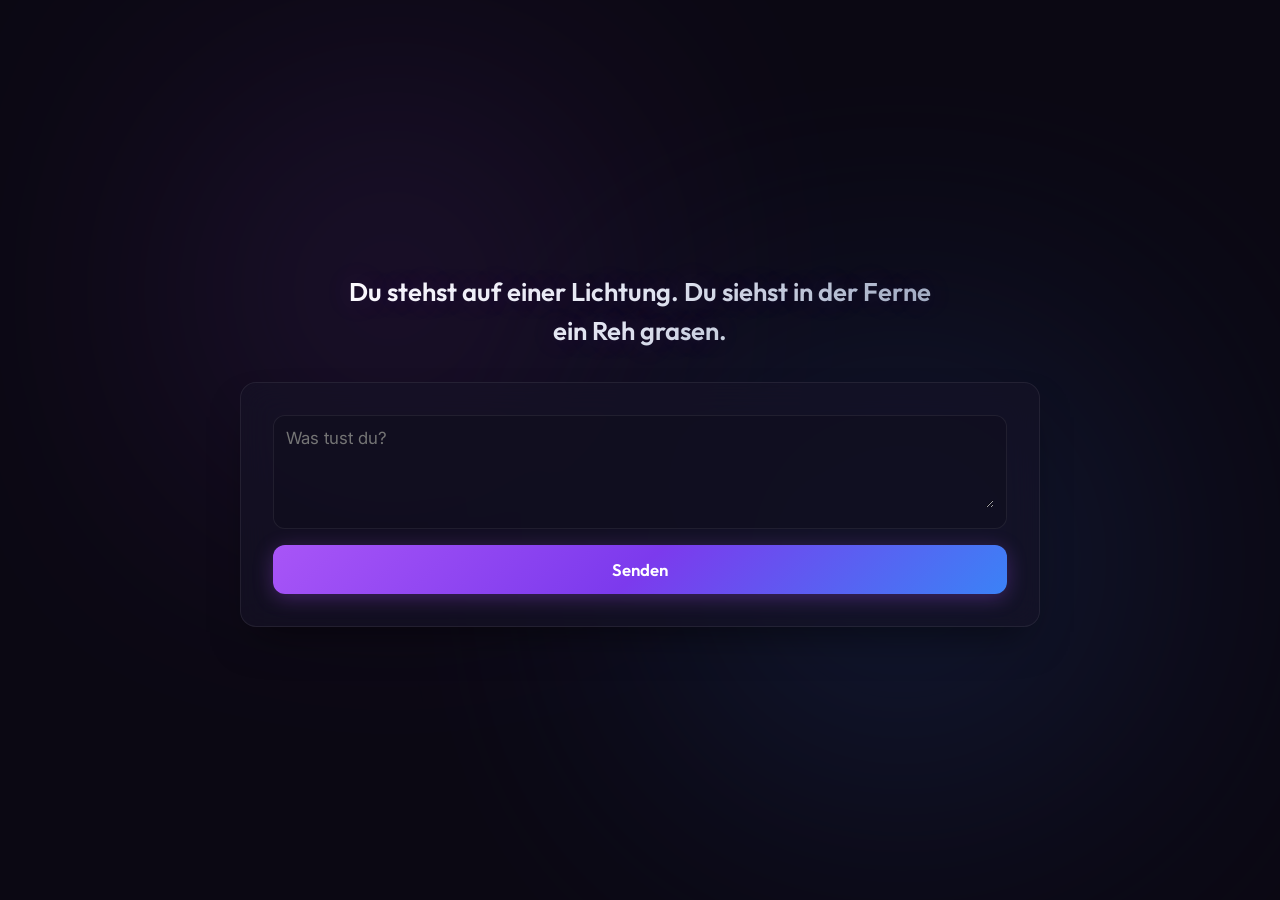
<file: public/index.html>
<!DOCTYPE html>
<html lang="de">

<head>
    <meta charset="UTF-8">
    <meta name="viewport" content="width=device-width, initial-scale=1.0">
    <title>NoPenNoPaper</title>
    <!-- Google Fonts: Outfit (headings) & Inter (UI/Body) -->
    <link rel="preconnect" href="https://fonts.googleapis.com">
    <link rel="preconnect" href="https://fonts.gstatic.com" crossorigin>
    <link
        href="https://fonts.googleapis.com/css2?family=Inter:wght@300;400;500;600&family=Outfit:wght@400;600;700;800&display=swap"
        rel="stylesheet">
    <link rel="stylesheet" href="style.css">
</head>

<body>
    <div class="background-glow glow-1"></div>
    <div class="background-glow glow-2"></div>

    <div class="container">
        <header>
            <p class="story-intro">Du stehst auf einer Lichtung. Du siehst in der Ferne ein Reh grasen.</p>
        </header>



        <main class="playground-card">
            <!-- KI Chat -->
            <!-- Question Form -->
            <form id="question-form">
                <div class="textarea-wrapper">
                    <textarea id="question-input" placeholder="Was tust du?" rows="3" required></textarea>
                </div>

                <button type="submit" id="submit-btn" class="primary-btn">
                    <span class="btn-text">Senden</span>
                    <div class="spinner hidden"></div>
                </button>
            </form>

            <!-- Results Panel -->
            <div id="result-container" class="result-container hidden">
                <div class="result-header">
                    <h3>Antwort:</h3>
                    <div class="result-actions">
                        <button id="copy-btn" class="action-btn" title="Antwort kopieren">
                            <svg xmlns="http://www.w3.org/2000/svg" width="16" height="16" fill="currentColor"
                                viewBox="0 0 16 16">
                                <path
                                    d="M4 1.5H3a2 2 0 0 0-2 2V14a2 2 0 0 0 2 2h10a2 2 0 0 0 2-2V3.5a2 2 0 0 0-2-2h-1v1h1a1 1 0 0 1 1 1V14a1 1 0 0 1-1 1H3a1 1 0 0 1-1-1V3.5a1 1 0 0 1 1-1h1v-1z" />
                                <path
                                    d="M9.5 1a.5.5 0 0 1 .5.5v1a.5.5 0 0 1-.5.5h-3a.5.5 0 0 1-.5-.5v-1a.5.5 0 0 1 .5-.5h3zm-3-1A1.5 1.5 0 0 0 5 1.5v1A1.5 1.5 0 0 0 6.5 4h3A1.5 1.5 0 0 0 11 2.5v-1A1.5 1.5 0 0 0 9.5 0h-3z" />
                            </svg>
                            Kopieren
                        </button>
                    </div>
                </div>
                <div class="result-body">
                    <div id="response-content" class="response-content"></div>
                </div>
            </div>

            <!-- Error Panel -->
            <div id="error-container" class="error-container hidden">
                <div class="error-header">
                    <svg xmlns="http://www.w3.org/2000/svg" width="20" height="20" fill="currentColor"
                        viewBox="0 0 16 16">
                        <path d="M8 15A7 7 0 1 1 8 1a7 7 0 0 1 0 14zm0 1A8 8 0 1 0 8 0a8 8 0 0 0 0 16z" />
                        <path
                            d="M7.002 11a1 1 0 1 1 2 0 1 1 0 0 1-2 0zM7.1 4.995a.905.905 0 1 1 1.8 0l-.35 3.507a.552.552 0 0 1-1.1 0L7.1 4.995z" />
                    </svg>
                    <span>Fehler aufgetreten</span>
                </div>
                <div id="error-message" class="error-message"></div>
                <div id="error-suggestion" class="error-suggestion"></div>
            </div>


        </main>
    </div>

    <script src="app.js"></script>
</body>

</html>
</file>
<file: public/style.css>
/* CSS Variables for Premium Design Tokens */
:root {
    --bg-primary: #0b0813;
    --card-bg: rgba(22, 19, 39, 0.65);
    --card-border: rgba(255, 255, 255, 0.07);
    --text-primary: #f1f5f9;
    --text-secondary: #94a3b8;
    --accent-purple: #a855f7;
    --accent-blue: #3b82f6;
    --accent-glow: rgba(168, 85, 247, 0.4);
    --accent-error: #ef4444;
    --accent-success: #10b981;
    --radius-lg: 16px;
    --radius-md: 12px;
    --font-sans: 'Inter', system-ui, -apple-system, sans-serif;
    --font-display: 'Outfit', sans-serif;
    --transition-smooth: all 0.3s cubic-bezier(0.4, 0, 0.2, 1);
}

/* Reset and Core Layout */
* {
    box-sizing: border-box;
    margin: 0;
    padding: 0;
}

body {
    background-color: var(--bg-primary);
    color: var(--text-primary);
    font-family: var(--font-sans);
    line-height: 1.6;
    min-height: 100vh;
    display: flex;
    justify-content: center;
    align-items: center;
    position: relative;
    overflow-x: hidden;
    padding: 20px;
}

/* Futuristic background glows */
.background-glow {
    position: absolute;
    border-radius: 50%;
    filter: blur(140px);
    z-index: 0;
    pointer-events: none;
}

.glow-1 {
    width: 400px;
    height: 400px;
    background: radial-gradient(circle, var(--accent-purple) 0%, rgba(139, 92, 246, 0.1) 70%);
    top: 10%;
    left: 15%;
    opacity: 0.4;
}

.glow-2 {
    width: 500px;
    height: 500px;
    background: radial-gradient(circle, var(--accent-blue) 0%, rgba(59, 130, 246, 0.1) 70%);
    bottom: 10%;
    right: 10%;
    opacity: 0.35;
}

/* Container */
.container {
    width: 100%;
    max-width: 800px;
    z-index: 1;
    display: flex;
    flex-direction: column;
    gap: 24px;
}

/* Header Styles */
header {
    text-align: center;
    margin-bottom: 8px;
}

.story-intro {
    font-family: var(--font-display);
    font-size: 1.6rem;
    font-weight: 600;
    line-height: 1.5;
    max-width: 600px;
    margin: 0 auto;
    background: linear-gradient(135deg, #ffffff 0%, #e2e8f0 50%, #94a3b8 100%);
    -webkit-background-clip: text;
    -webkit-text-fill-color: transparent;
    background-clip: text;
    text-shadow: 0 0 30px rgba(168, 85, 247, 0.2);
    animation: fadeIn 0.8s cubic-bezier(0.16, 1, 0.3, 1);
}

/* Premium Glassmorphic Card */
.playground-card {
    background: var(--card-bg);
    backdrop-filter: blur(16px);
    -webkit-backdrop-filter: blur(16px);
    border: 1px solid var(--card-border);
    border-radius: var(--radius-lg);
    padding: 32px;
    box-shadow: 0 20px 40px -15px rgba(0, 0, 0, 0.5);
    display: flex;
    flex-direction: column;
    gap: 24px;
    transition: var(--transition-smooth);
}

.playground-card:hover {
    border-color: rgba(255, 255, 255, 0.12);
    box-shadow: 0 25px 50px -12px rgba(0, 0, 0, 0.6), 0 0 40px -5px rgba(168, 85, 247, 0.1);
}

/* Config / Model Selector */
.config-panel {
    display: flex;
    justify-content: flex-start;
    align-items: center;
    border-bottom: 1px solid rgba(255, 255, 255, 0.06);
    padding-bottom: 16px;
}

.input-group {
    display: flex;
    align-items: center;
    gap: 12px;
}

.input-group label {
    font-family: var(--font-display);
    font-size: 0.9rem;
    font-weight: 600;
    color: var(--text-secondary);
    letter-spacing: 0.05em;
    text-transform: uppercase;
}

.custom-select {
    background: rgba(15, 12, 28, 0.8);
    border: 1px solid var(--card-border);
    color: var(--text-primary);
    padding: 8px 16px;
    border-radius: 8px;
    outline: none;
    font-family: var(--font-sans);
    font-size: 0.9rem;
    cursor: pointer;
    transition: var(--transition-smooth);
}

.custom-select:focus {
    border-color: var(--accent-purple);
    box-shadow: 0 0 10px rgba(168, 85, 247, 0.25);
}

/* Form Styles */
#question-form {
    display: flex;
    flex-direction: column;
    gap: 16px;
}

.textarea-wrapper {
    background: rgba(15, 12, 28, 0.5);
    border: 1px solid var(--card-border);
    border-radius: var(--radius-md);
    padding: 12px;
    transition: var(--transition-smooth);
}

.textarea-wrapper:focus-within {
    border-color: var(--accent-purple);
    box-shadow: 0 0 15px rgba(168, 85, 247, 0.2);
    background: rgba(15, 12, 28, 0.7);
}

textarea {
    width: 100%;
    background: transparent;
    border: none;
    outline: none;
    color: var(--text-primary);
    font-family: var(--font-sans);
    font-size: 1.05rem;
    resize: vertical;
    min-height: 80px;
    max-height: 300px;
}

.textarea-footer {
    display: flex;
    justify-content: space-between;
    align-items: center;
    margin-top: 8px;
    font-size: 0.75rem;
    color: var(--text-secondary);
    border-top: 1px solid rgba(255, 255, 255, 0.03);
    padding-top: 8px;
}

/* Buttons */
.primary-btn {
    background: linear-gradient(135deg, var(--accent-purple) 0%, #7c3aed 50%, var(--accent-blue) 100%);
    border: none;
    border-radius: var(--radius-md);
    color: #ffffff;
    font-family: var(--font-display);
    font-size: 1.05rem;
    font-weight: 600;
    padding: 14px 28px;
    cursor: pointer;
    display: flex;
    justify-content: center;
    align-items: center;
    gap: 10px;
    position: relative;
    overflow: hidden;
    box-shadow: 0 4px 20px rgba(168, 85, 247, 0.3);
    transition: var(--transition-smooth);
}

.primary-btn::before {
    content: '';
    position: absolute;
    top: 0;
    left: -100%;
    width: 100%;
    height: 100%;
    background: linear-gradient(90deg, transparent, rgba(255, 255, 255, 0.15), transparent);
    transition: 0.5s;
}

.primary-btn:hover {
    transform: translateY(-2px);
    box-shadow: 0 8px 25px var(--accent-glow);
}

.primary-btn:hover::before {
    left: 100%;
}

.primary-btn:active {
    transform: translateY(0);
}

.primary-btn:disabled {
    background: rgba(255, 255, 255, 0.05);
    color: var(--text-secondary);
    cursor: not-allowed;
    transform: none;
    box-shadow: none;
}

/* Spinner */
.spinner {
    width: 20px;
    height: 20px;
    border: 2px solid rgba(255, 255, 255, 0.3);
    border-top-color: #ffffff;
    border-radius: 50%;
    animation: spin 0.8s linear infinite;
}

@keyframes spin {
    to { transform: rotate(360deg); }
}

.hidden {
    display: none !important;
}

/* Result Container */
.result-container {
    background: rgba(15, 12, 28, 0.6);
    border: 1px solid rgba(168, 85, 247, 0.2);
    border-radius: var(--radius-md);
    padding: 24px;
    display: flex;
    flex-direction: column;
    gap: 16px;
    animation: fadeIn 0.4s cubic-bezier(0.16, 1, 0.3, 1);
    box-shadow: inset 0 2px 4px rgba(0, 0, 0, 0.2);
}

.result-header {
    display: flex;
    justify-content: space-between;
    align-items: center;
    border-bottom: 1px solid rgba(255, 255, 255, 0.06);
    padding-bottom: 12px;
}

.result-header h3 {
    font-family: var(--font-display);
    font-size: 1.1rem;
    font-weight: 600;
    color: var(--accent-purple);
}

.action-btn {
    background: rgba(255, 255, 255, 0.04);
    border: 1px solid rgba(255, 255, 255, 0.08);
    color: var(--text-primary);
    padding: 6px 12px;
    border-radius: 6px;
    font-size: 0.85rem;
    font-weight: 500;
    cursor: pointer;
    display: flex;
    align-items: center;
    gap: 6px;
    transition: var(--transition-smooth);
}

.action-btn:hover {
    background: rgba(255, 255, 255, 0.1);
    border-color: rgba(255, 255, 255, 0.2);
}

.action-btn.success {
    background: rgba(16, 185, 129, 0.15);
    border-color: var(--accent-success);
    color: var(--accent-success);
}

.response-content {
    color: var(--text-primary);
    font-size: 1.05rem;
    line-height: 1.7;
    white-space: pre-wrap;
}

/* Markdown styling embedded in responses */
.response-content code {
    background: rgba(0, 0, 0, 0.4);
    font-family: 'Consolas', 'Courier New', Courier, monospace;
    font-size: 0.9em;
    padding: 2px 6px;
    border-radius: 4px;
    border: 1px solid rgba(255, 255, 255, 0.05);
}

.response-content pre {
    background: #05030a;
    border: 1px solid rgba(255, 255, 255, 0.06);
    border-radius: 8px;
    padding: 16px;
    overflow-x: auto;
    margin: 12px 0;
}

.response-content pre code {
    background: transparent;
    border: none;
    padding: 0;
    font-size: 0.85rem;
}

.response-content h1, .response-content h2, .response-content h3 {
    margin-top: 16px;
    margin-bottom: 8px;
    color: #ffffff;
    font-family: var(--font-display);
}

.response-content ul, .response-content ol {
    margin-left: 20px;
    margin-bottom: 12px;
}

/* Error Container */
.error-container {
    background: rgba(239, 68, 68, 0.07);
    border: 1px solid rgba(239, 68, 68, 0.25);
    border-radius: var(--radius-md);
    padding: 20px;
    display: flex;
    flex-direction: column;
    gap: 8px;
    animation: fadeIn 0.4s cubic-bezier(0.16, 1, 0.3, 1);
}

.error-header {
    display: flex;
    align-items: center;
    gap: 8px;
    color: var(--accent-error);
    font-weight: 600;
    font-size: 0.95rem;
}

.error-message {
    color: #fda4af;
    font-size: 0.95rem;
}

.error-suggestion {
    font-size: 0.85rem;
    color: var(--text-secondary);
    border-top: 1px solid rgba(239, 68, 68, 0.15);
    padding-top: 8px;
    margin-top: 4px;
}

.error-suggestion strong {
    color: var(--text-primary);
}

/* Footer Styling */
footer {
    text-align: center;
    font-size: 0.8rem;
    color: var(--text-secondary);
}

/* Keyframes */
@keyframes fadeIn {
    from {
        opacity: 0;
        transform: translateY(6px);
    }
    to {
        opacity: 1;
        transform: translateY(0);
    }
}

/* Responsive adjustments */
@media (max-width: 640px) {
    .playground-card {
        padding: 20px;
    }
}
</file>
